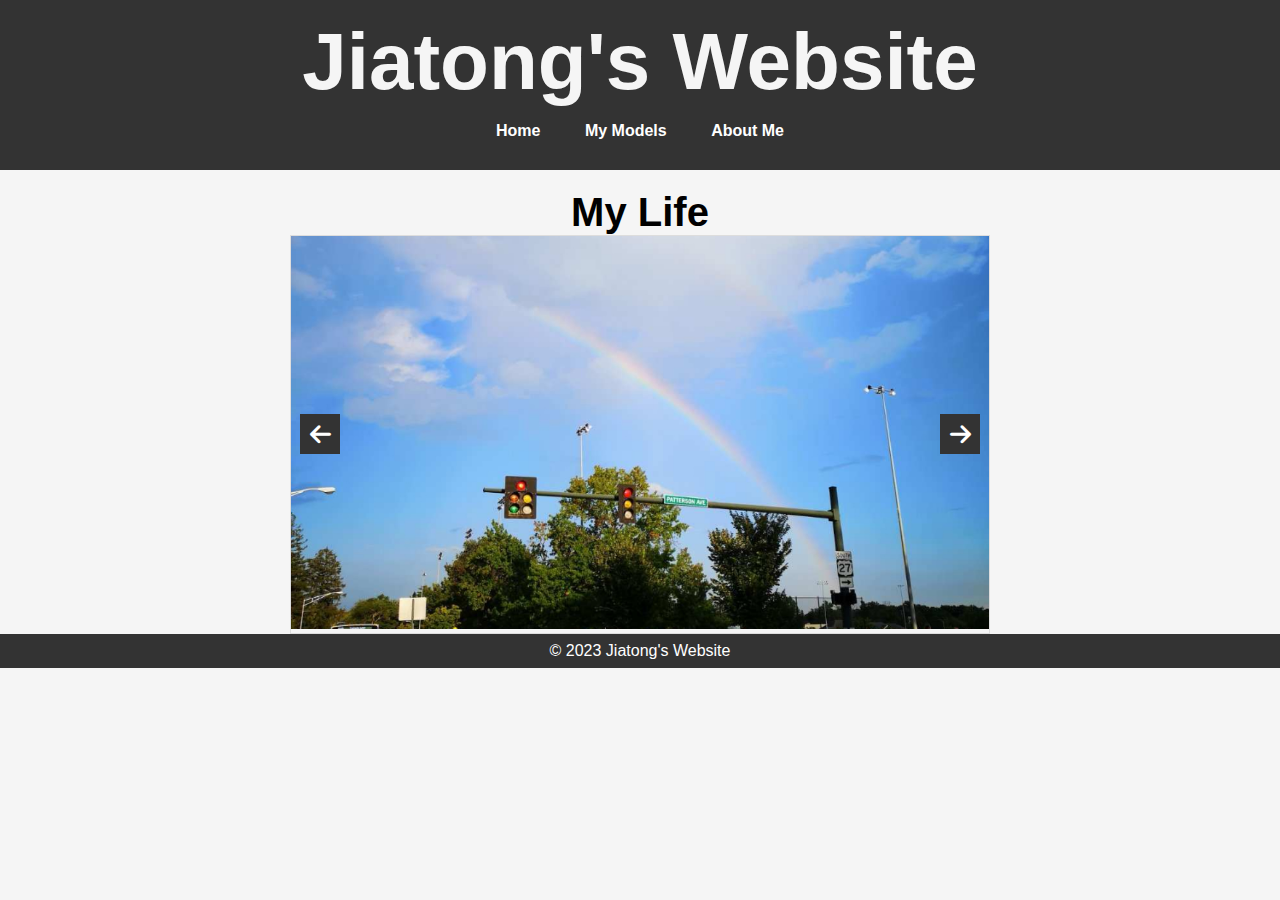
<file: index.html>
<!DOCTYPE html>
<html lang="en">
<head>
    <meta charset="UTF-8">
    <meta name="viewport" content="width=device-width, initial-scale=1.0">
    <title>My Art Works Works</title>
    <link rel="stylesheet" href="styles.css">
    <link rel="stylesheet" href="https://cdnjs.cloudflare.com/ajax/libs/font-awesome/6.0.0/css/all.min.css">
</head>
<body>
    <header>
        <h1><a href="index.html">Jiatong's Website</a></h1>
        <nav>
            <ul>
                <li><a href="index.html">Home</a></li>
                <li><a href="MyModel.html">My Models</a></li>
                <li><a href="AboutMe.html">About Me</a></li>
            </ul>
        </nav>
    </header> 

    <h2>My Life</h2>

    <div class="photo-wall">
        <div class="arrow-button arrow-left" onclick="changePhoto(-1)">
            <i class="fas fa-arrow-left"></i>
        </div>
        <div class="photos">
            <div class="photo"><img src="Life/Life1.jpg" alt="Image 1"></div>
            <div class="photo"><img src="Life/Life2.jpg" alt="Image 2"></div>
            <div class="photo"><img src="Life/Life3.jpg" alt="Image 3"></div>
            <div class="photo"><img src="Life/Life4.jpg" alt="Image 4"></div>
            <div class="photo"><img src="Life/Life5.jpg" alt="Image 5"></div>
        </div>
        <div class="arrow-button arrow-right" onclick="changePhoto(1)">
            <i class="fas fa-arrow-right"></i>
        </div>
    </div>


    <script src="main.js"></script>


    <footer>
        <p>&copy; 2023 Jiatong's Website</p>
    </footer>
</body>
</html>
</file>
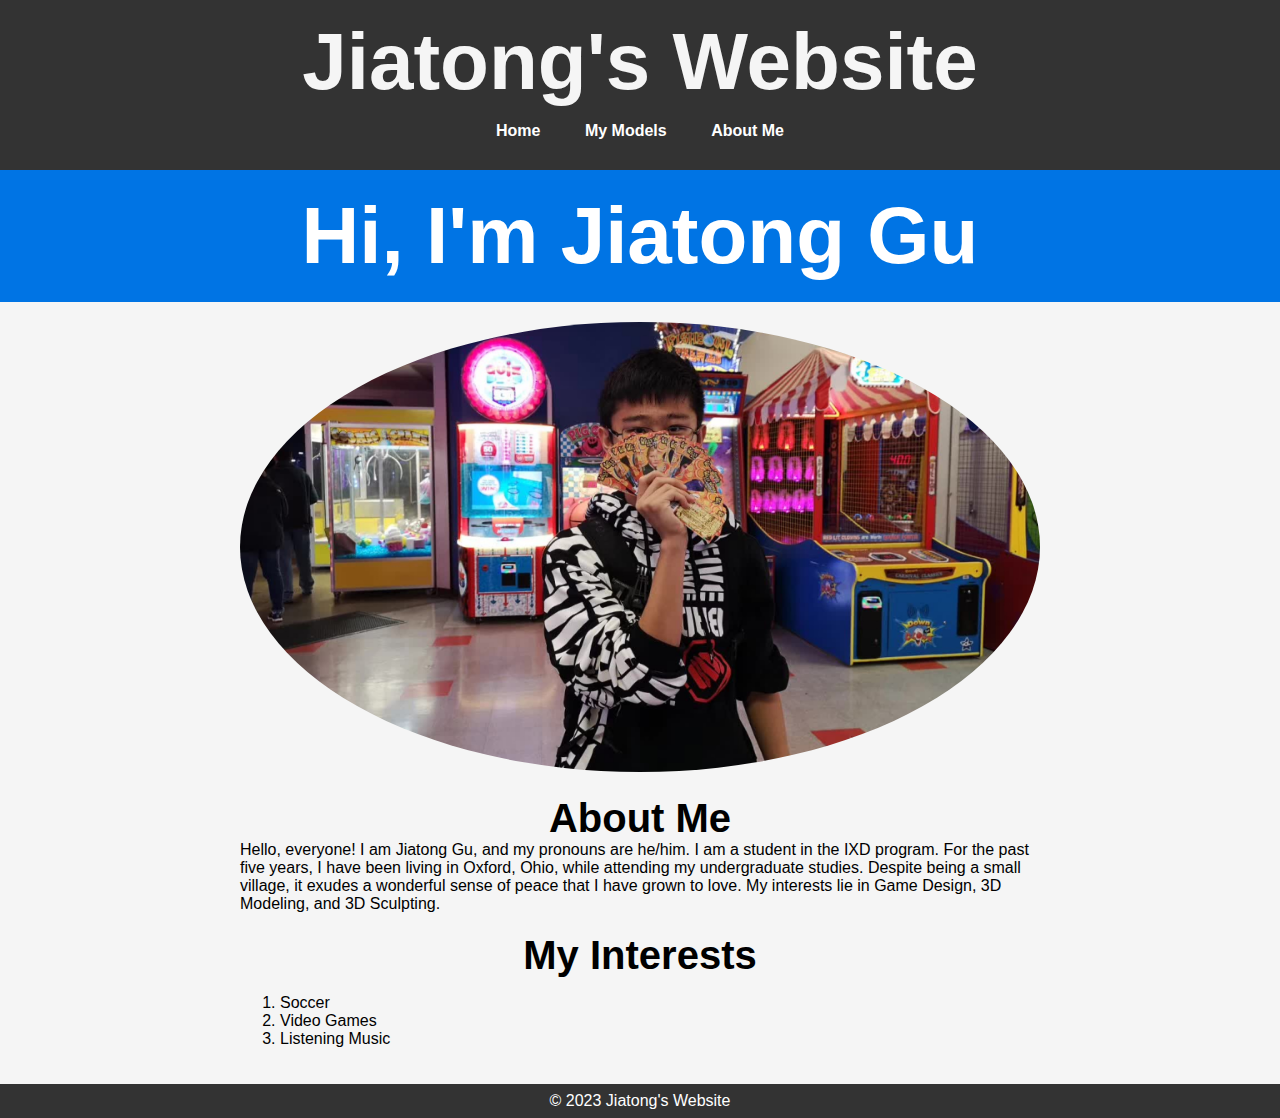
<file: AboutMe.html>
<!DOCTYPE html>
<html lang="en">
<head>
    <meta charset="UTF-8">
    <meta name="viewport" content="width=device-width, initial-scale=1.0">
    <title>My Art Works Works</title>
    <link rel="stylesheet" href="styles.css">
</head>
<body>
    <header>
        <h1><a href="index.html">Jiatong's Website</a></h1>
        <nav>
            <ul>
                <li><a href="index.html">Home</a></li>
                <li><a href="MyModel.html">My Models</a></li>
                <li><a href="AboutMe.html">About Me</a></li>
            </ul>
        </nav>
    </header> 

    <div id="Iam">
        <h1>Hi, I'm Jiatong Gu</h1>
    </div>
    <div class="Myself">
        <img class="Mypics" src="Life/Life5.jpg" alt="Jiatong Gu">
        <h2>About Me</h2>
        <p>
            Hello, everyone! I am Jiatong Gu, and my pronouns are he/him. I am a student in the IXD program. For the past five years, I have been living in Oxford, Ohio, while attending my undergraduate studies. Despite being a small village, it exudes a wonderful sense of peace that I have grown to love. My interests lie in Game Design, 3D Modeling, and 3D Sculpting.
        </p>
        <h2>My Interests</h2>
        <ol>
            <li>Soccer</li>
            <li>Video Games</li>
            <li>Listening Music</li>
        </ol>
    </div>

    <footer>
        <p>&copy; 2023 Jiatong's Website</p>
    </footer>
</body>
</html>
</file>
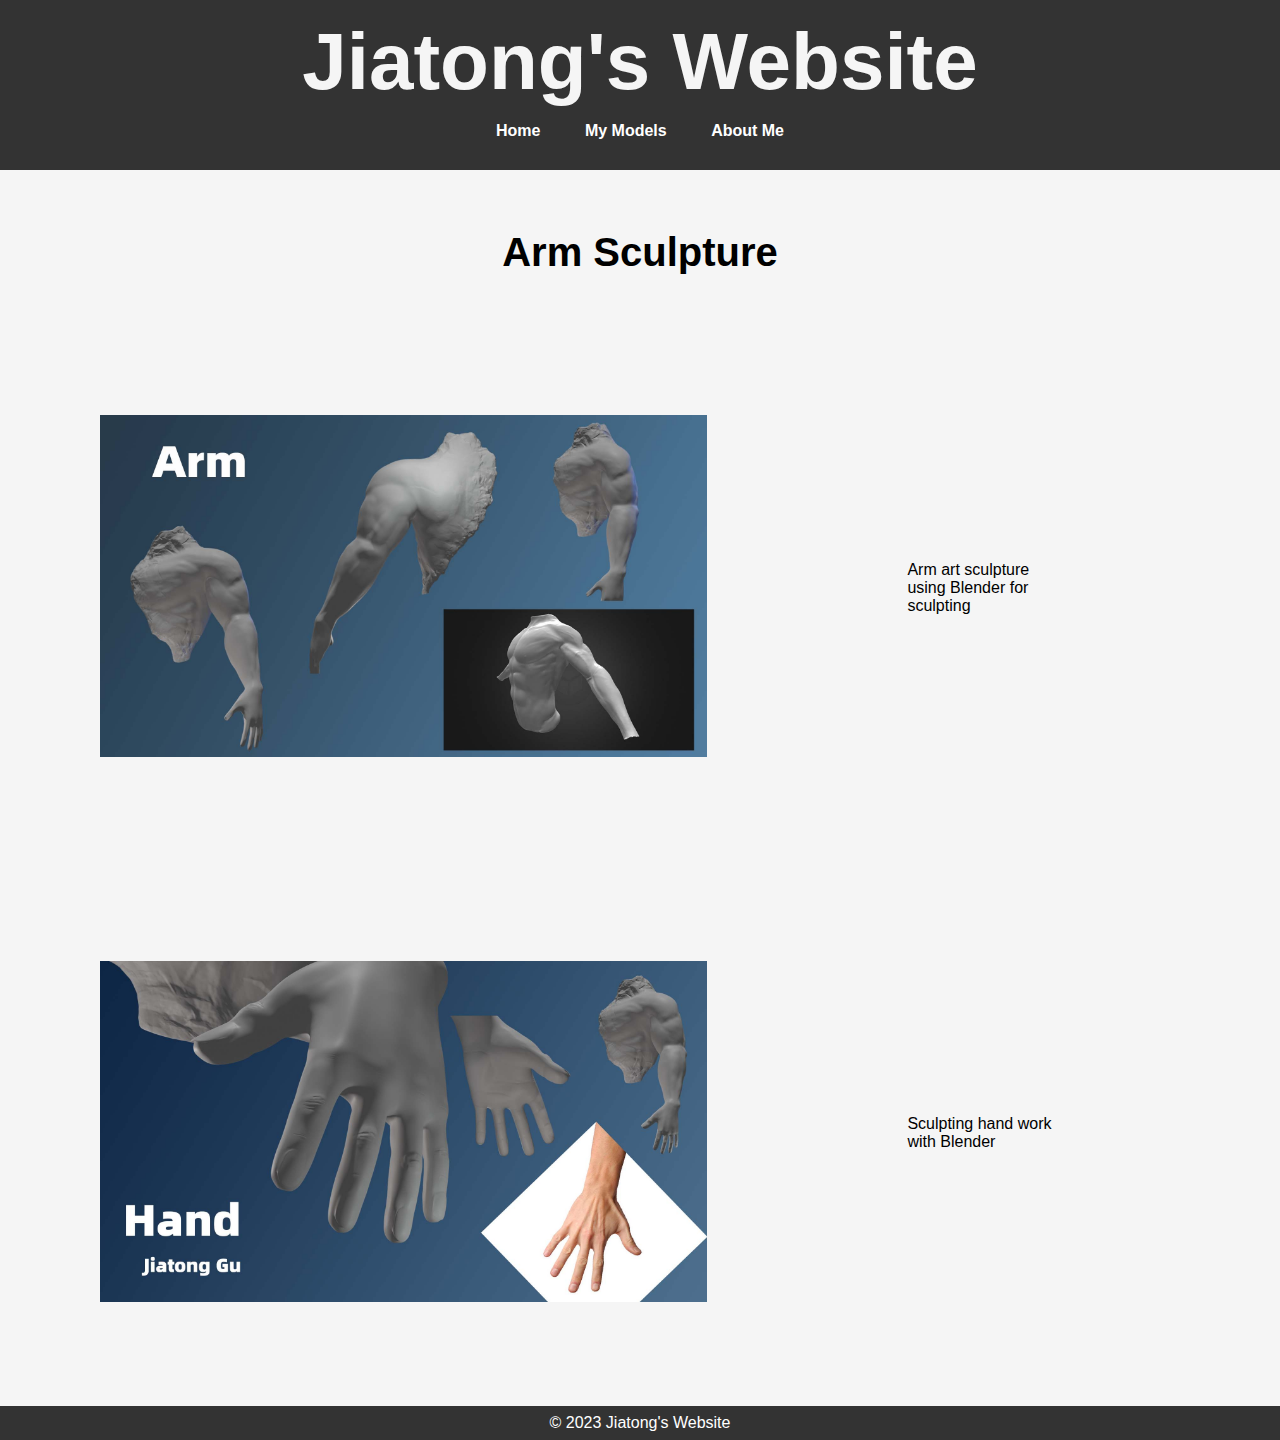
<file: ArmSculpture.html>
<!DOCTYPE html>
<html lang="en">
<head>
    <meta charset="UTF-8">
    <meta name="viewport" content="width=device-width, initial-scale=1.0">
    <title>My Art Works Works</title>
    <link rel="stylesheet" href="styles.css">
</head>
<body>
    
    <header>
        <h1><a href="index.html">Jiatong's Website</a></h1>
        <nav>
            <ul>
                <li><a href="index.html">Home</a></li>
                <li><a href="MyModel.html">My Models</a></li>
                <li><a href="AboutMe.html">About Me</a></li>
            </ul>
        </nav>
    </header> 

    <h3>Arm Sculpture</h3>

    <table class="image-description-table">
        <tr>
            <td class="image-cell">
                <img src="Model/arm.jpg" alt="Image 1">
            </td>
            <td class="description-cell">
                <p>Arm art sculpture using Blender for sculpting</p>
            </td>
        </tr>
        <tr>
            <td class="image-cell">
                <img src="Model/hand.jpg" alt="Image 2">
            </td>
            <td class="description-cell">
                <p>Sculpting hand work with Blender</p>
            </td>
        </tr>
    </table>




    <footer>
        <p>&copy; 2023 Jiatong's Website</p>
    </footer>
</body>
</html>
</file>
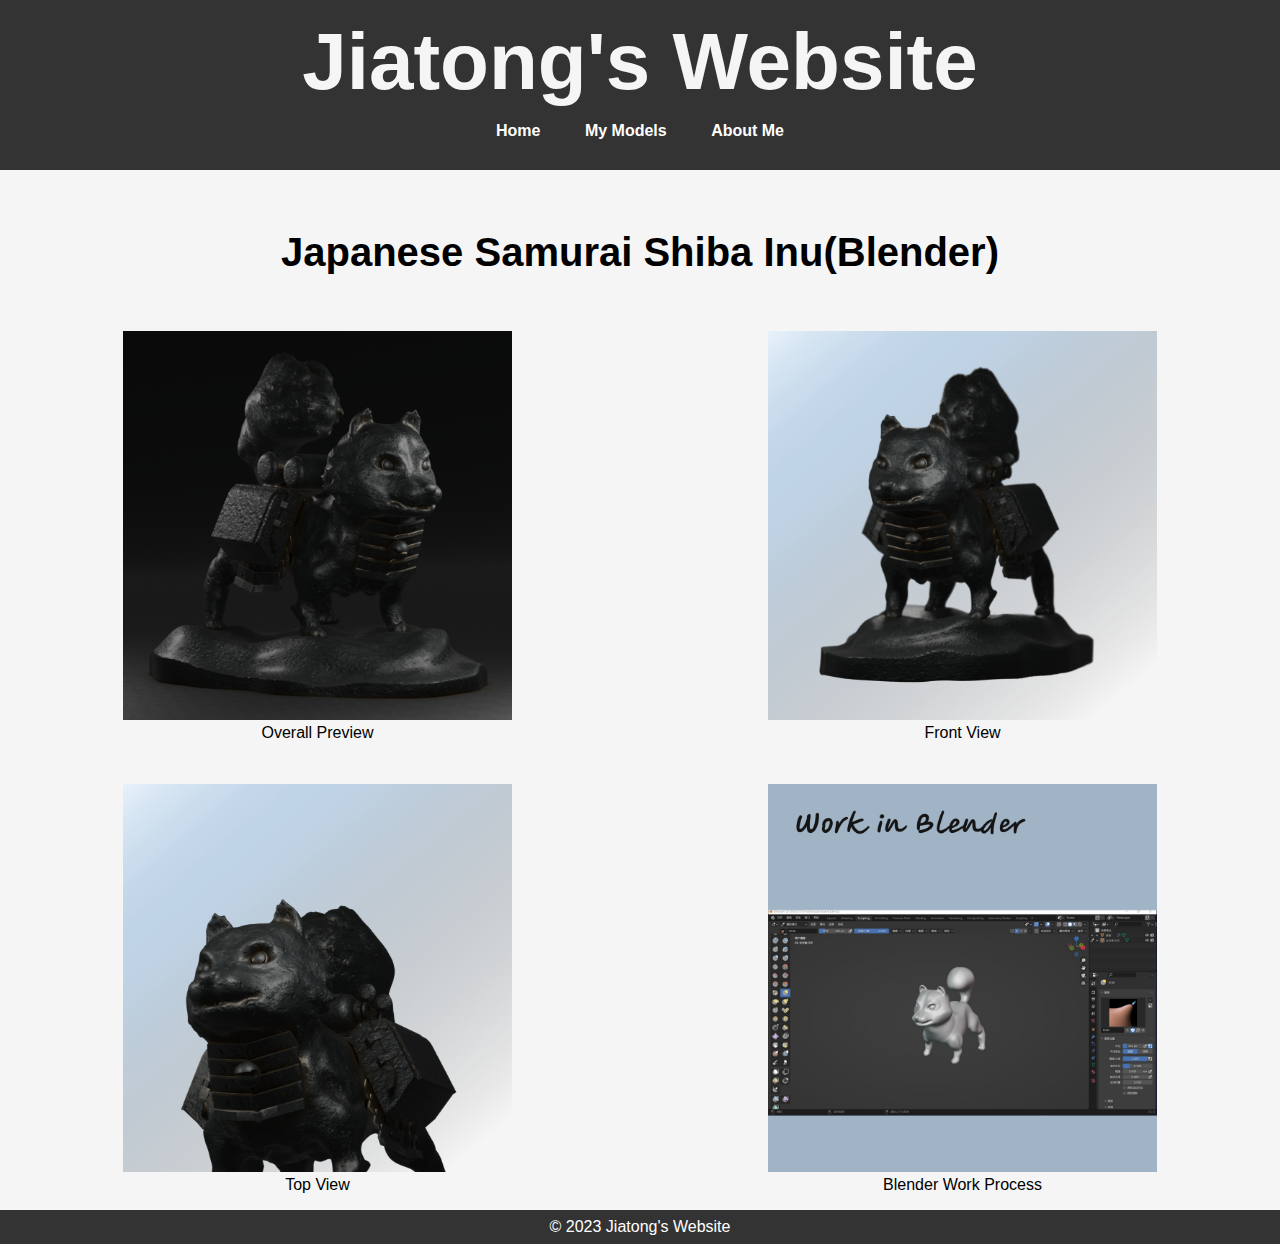
<file: Dog.html>
<!DOCTYPE html>
<html lang="en">

<head>
    <meta charset="UTF-8">
    <meta name="viewport" content="width=device-width, initial-scale=1.0">
    <title>My Art Works Works</title>
    <link rel="stylesheet" href="styles.css">
</head>

<body>

    <header>
        <h1><a href="index.html">Jiatong's Website</a></h1>
        <nav>
            <ul>
                <li><a href="index.html">Home</a></li>
                <li><a href="MyModel.html">My Models</a></li>
                <li><a href="AboutMe.html">About Me</a></li>
            </ul>
        </nav>
    </header>

    <h3>Japanese Samurai Shiba Inu(Blender)</h3>

    <div class="image-dog">
        <figure>
            <img src="Model/Dog1.png" alt="Dog 1">
            <figcaption>Overall Preview</figcaption>
        </figure>
        <figure>
            <img src="Model/Dog2.png" alt="Dog 2">
            <figcaption>Front View</figcaption>
        </figure>
        <figure>
            <img src="Model/Dog3.png" alt="Dog 3">
            <figcaption>Top View</figcaption>
        </figure>
        <figure>
            <img src="Model/Dog4.png" alt="Dog 4">
            <figcaption>Blender Work Process</figcaption>
        </figure>
    </div>
    <footer>
        <p>&copy; 2023 Jiatong's Website</p>
    </footer>
</body>
</html>
</file>
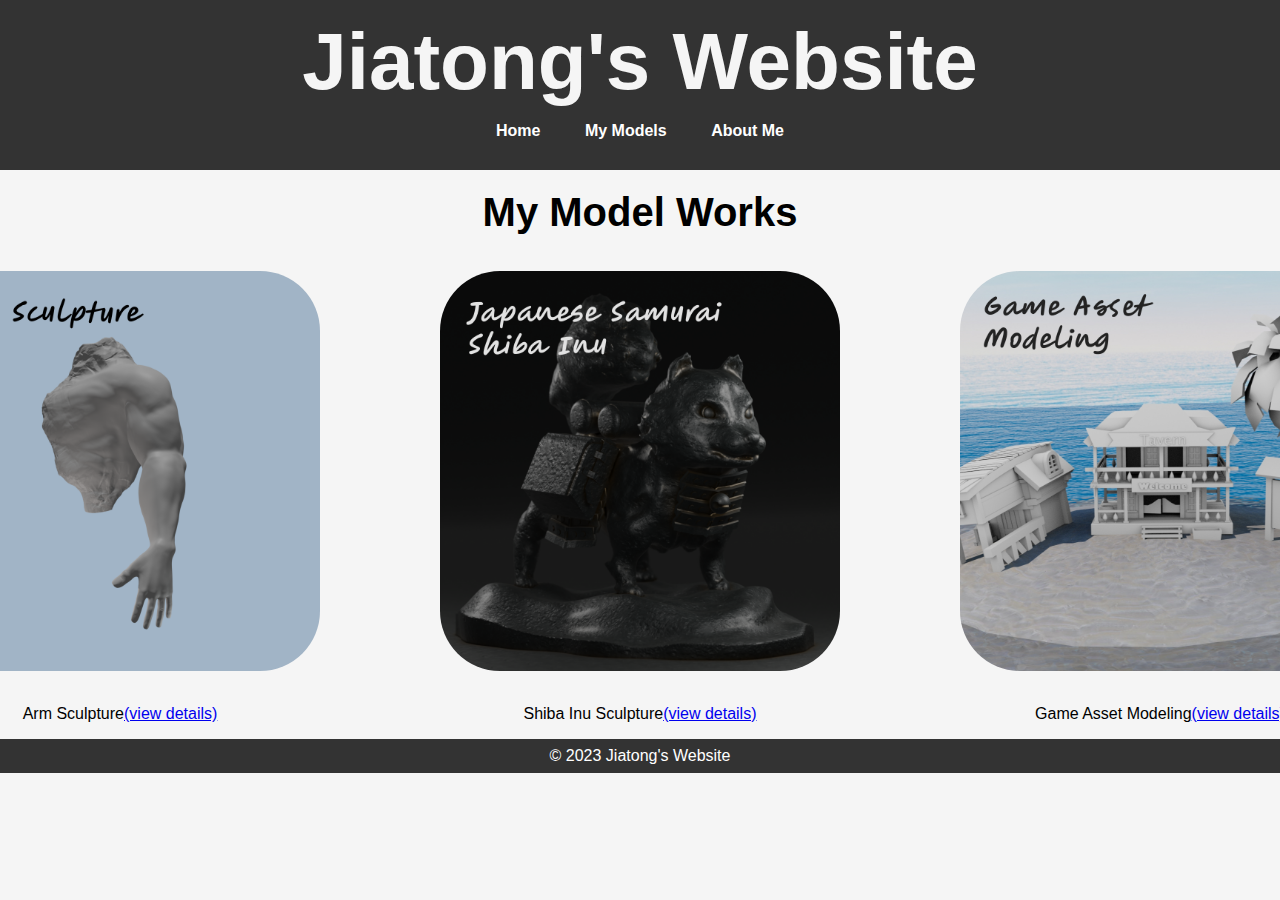
<file: MyModel.html>
<!DOCTYPE html>
<html lang="en">
<head>
    <meta charset="UTF-8">
    <meta name="viewport" content="width=device-width, initial-scale=1.0">
    <title>My Art Works Works</title>
    <link rel="stylesheet" href="styles.css">
</head>
<body>
    <header>
        <h1><a href="index.html">Jiatong's Website</a></h1>
        <nav>
            <ul>
                <li><a href="index.html">Home</a></li>
                <li><a href="MyModel.html">My Models</a></li>
                <li><a href="AboutMe.html">About Me</a></li>
            </ul>
        </nav>
    </header> 

    <h2>
        My Model Works
    </h2>

    <div class="image-container">

        <figure>
            <a href="ArmSculpture.html"><img src="Model/Model1.png" alt="Model 1"></a>
            <figcaption>Arm Sculpture<a href="ArmSculpture.html">(view details)</a></figcaption>
        </figure>
        <figure>
            <a href="Dog.html"><img src="Model/Model2.png" alt="Model 2"></a>
            <figcaption>Shiba Inu Sculpture<a href="Dog.html">(view details)</a></figcaption>
        </figure>
        <figure>
            <a href="Game.html"><img src="Model/Model3.png" alt="Model 3"></a>
            <figcaption>Game Asset Modeling<a href="Game.html">(view details)</a></figcaption>
        </figure>

    </div>

    <footer>
        <p>&copy; 2023 Jiatong's Website</p>
    </footer>
</body>
</html>
</file>
<file: styles.css>
h1, h2,p {
    margin: 0;
    padding: 0;
}

body {
    margin: 0;
    padding: 0;
    font-family: 'Pixelify Sans', sans-serif;
    background-color: #f5f5f5;
  }

h1{
    font-size: 80px;

}

h1 a{
  color: #f5f5f5;
  text-decoration: none;
}

h1 a:hover {
  color: royalblue;
  }

h1 a:visited{
    background-color: #555;
}

h2{
  padding-top: 20px;
  text-align: center;
  font-size: 40px;
}

h3{
  padding-top: 20px;
  text-align: center;
  font-size: 40px;
}

.image-container {
  display: flex;
  justify-content: center;
}

.image-container figure {
  text-align: center;
}

.image-container img {
  border-radius: 15%;
  width: 400px; 
  height: 400px;
  margin: 20px;
}

.image-container figcaption {
  margin-top: 10px;
}

header {
    background-color: #333;
    color: white;
    text-align: center;
    padding: 1rem;
}

/*For nav bar*/
nav {
    background-color: #333;
    overflow: hidden;
  }
  
  nav ul {
    list-style-type: none;
    margin: 0;
    padding: 0;
    text-align: center;
  }
  
  nav li {
    display: inline;
    margin: 0;
    padding: 0;
  }
  
  nav a {
    display: inline-block;
    padding: 14px 20px;
    text-align: center;
    text-decoration: none;
    color: #fff;
    font-weight: bold;
  }
  
  nav a:hover {
    color: royalblue;
  }

  nav a:visited {
    background-color: #555;
  }


section {
    padding: 2rem;
    text-align: center;
}

footer {
    background-color: #333;
    color: white;
    text-align: center;
    padding: 0.5rem;
}

/*For ArmSculpture site*/

.image-description-table {
  border-collapse: collapse;
  width: 90%;
  border: none;
}

.image-cell{
  padding: 100px;
  text-align: left;
  border: none;
}

.description-cell{
  padding: 100px;
  text-align: left;
  border: none;
}


.image-cell img {
  max-width: 100%;
  height: auto;

}

.description-cell p{
  max-width: 100%;
}


/*Home page slideshow*/

.photo-wall {
  display: grid;
  grid-template-columns: repeat(auto-fill, minmax(600px, 1fr));
  gap: 10px;
  max-width: 700px;
  margin: 0 auto;
  position: relative;
}

.arrow-button {
  font-size: 24px;
  width: 40px;
  height: 40px;
  background: #333;
  color: white;
  display: flex;
  justify-content: center;
  align-items: center;
  cursor: pointer;
  position: absolute;
  top: 50%;
  transform: translateY(-50%);
  transition: background-color 0.3s;
}

.arrow-button:hover {
  background: #555;
}

.arrow-left {
  left: 10px;
}

.arrow-right {
  right: 10px;
}

.photo {
  overflow: hidden;
  border: 1px solid #ddd;
}

.photo img {
  width: 100%;
  height: 100%;
  object-fit: cover;
}

/*Dog page 4 pics in 2 line with figcaption*/
.image-dog {
  display: grid;
  grid-template-columns: repeat(2, 1fr);
  grid-gap: 10px; /* Adjust the gap as needed */
}
.image-dog figure {
  text-align: center;
}
.image-dog img {
  width: 70%;
  max-width: 70%;
  height: auto;
}

/*For game asset page*/
.container {
  display: grid;
  grid-template-columns: repeat(2, 1fr);
  grid-template-rows: repeat(3, 1fr);
  grid-gap: 10px;
}
.container figure {
  text-align: center;
}
.container img {
  width: 100%;
  max-width: 100%;
  height: auto;
}
.video-container {
  grid-column: span 2; /* Spanning two columns */
  text-align: center;
}

/*About me*/
#Iam {
  background-color: #0074e4;
  color: #fff;
  padding: 20px;
  text-align: center;
}
.Myself {
  max-width: 800px;
  margin: 0 auto;
  padding: 20px;
}
.Mypics {
  max-width: 100%;
  border-radius: 50%;
}
</file>
